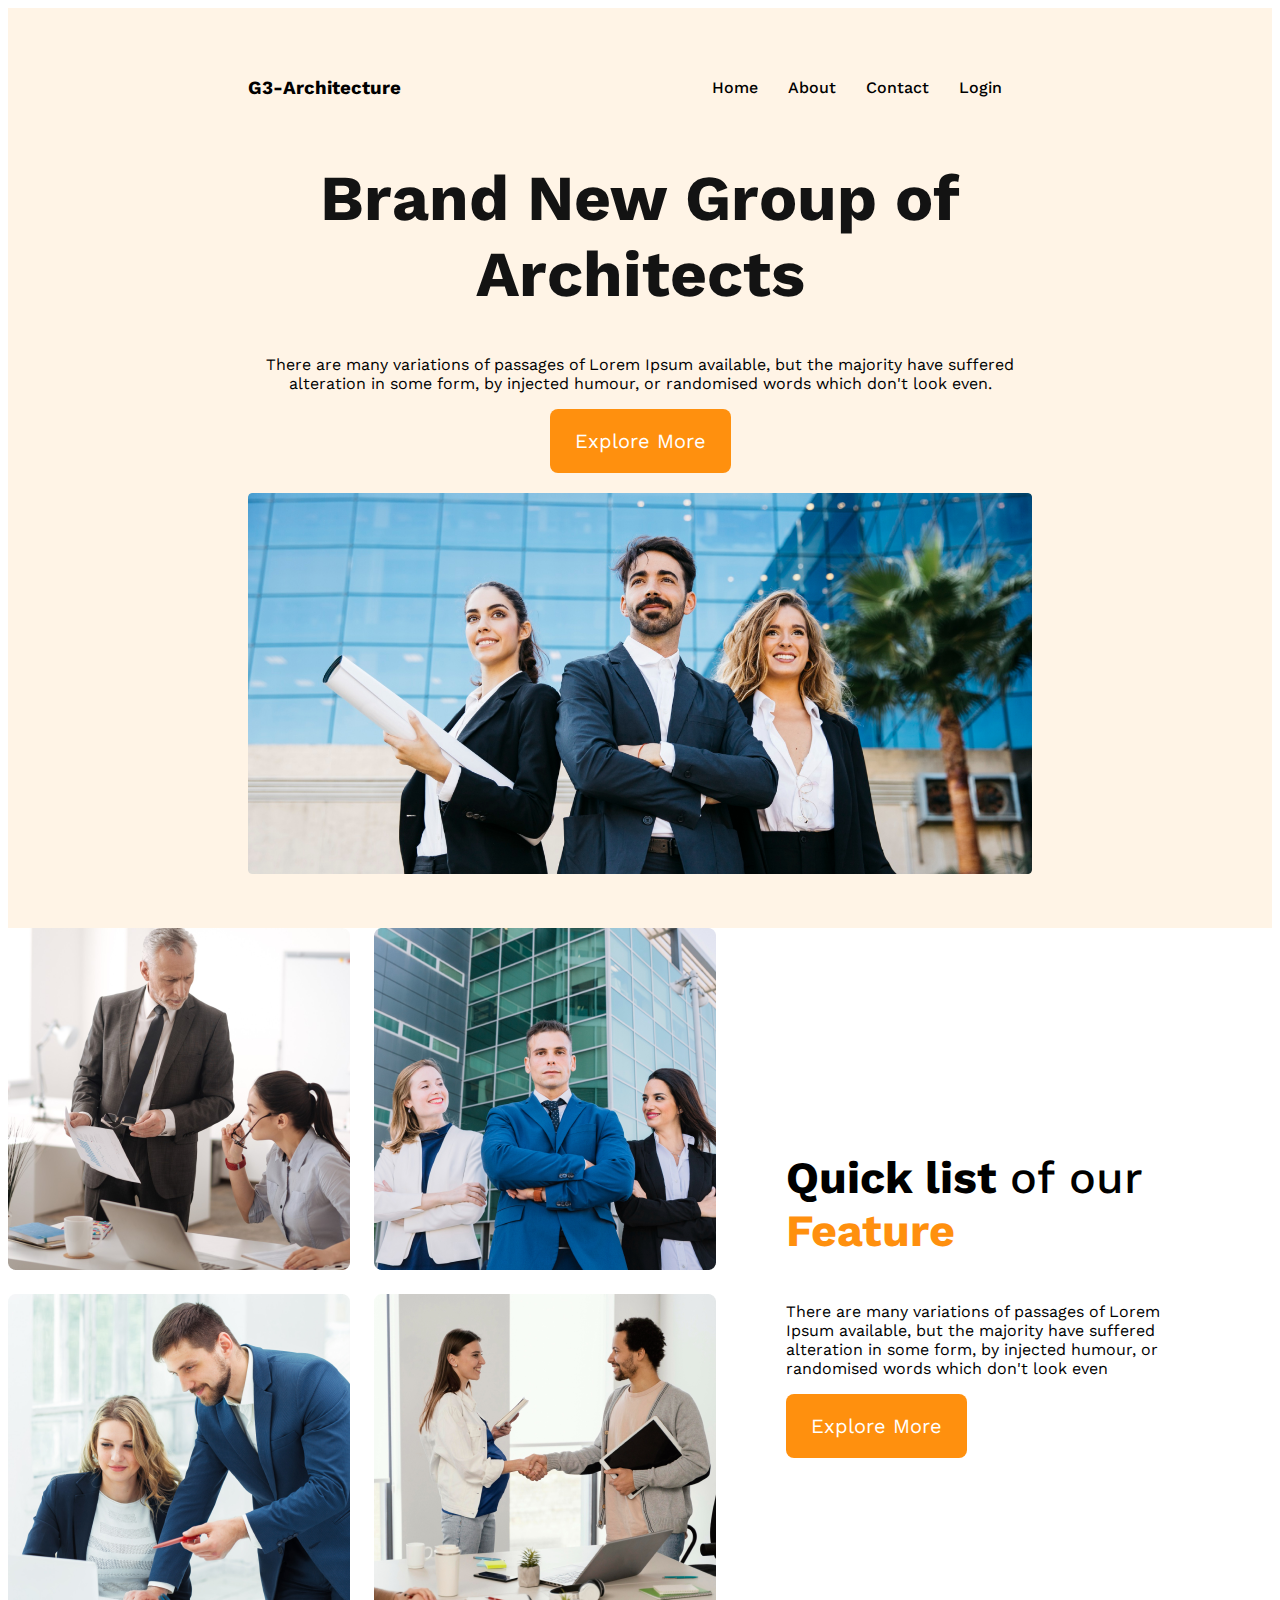
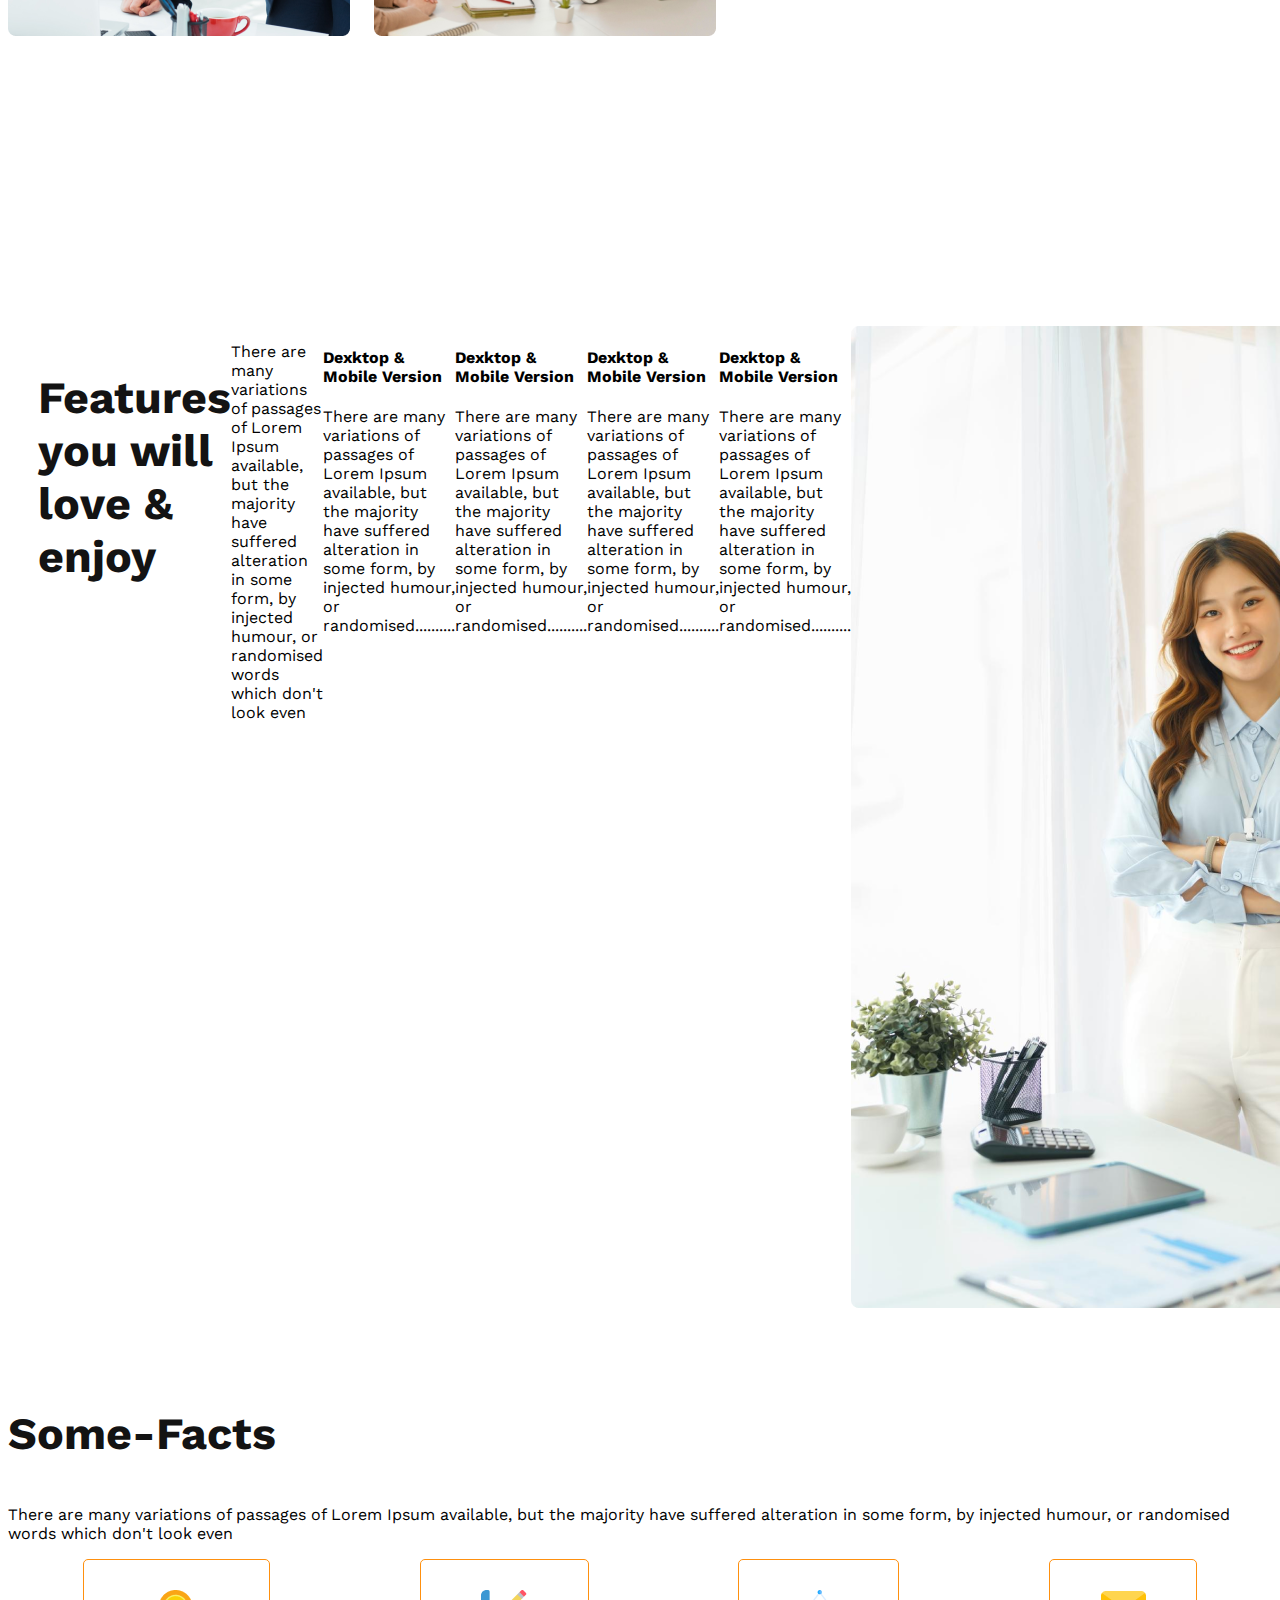
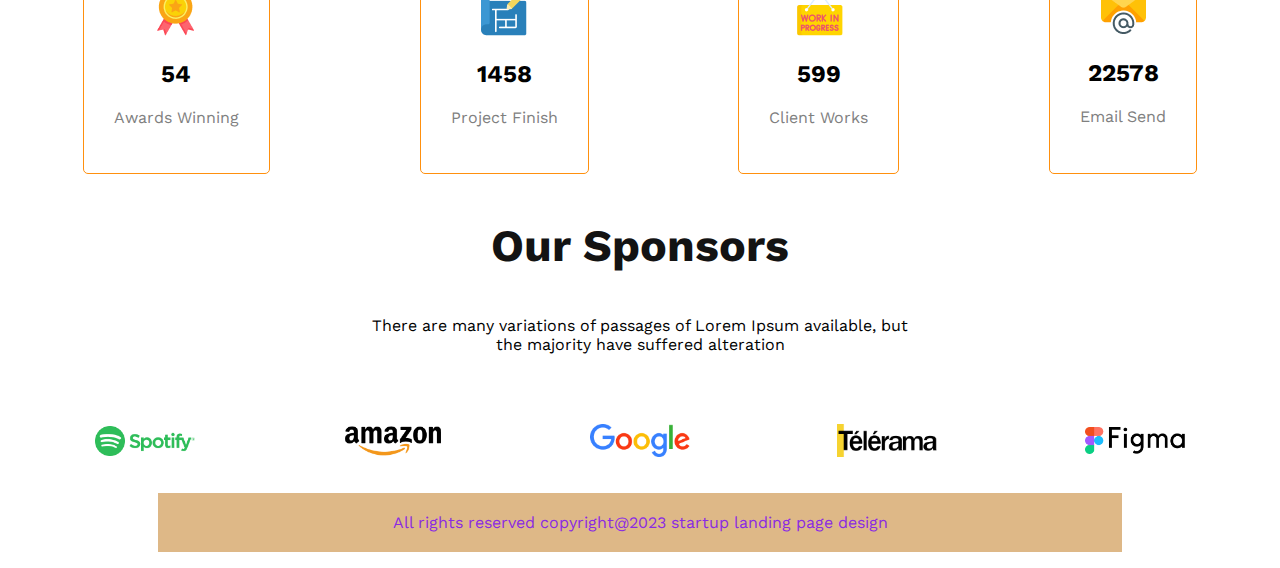
<file: index.html>
<!DOCTYPE html>
<html lang="en">

<head>
  <meta charset="UTF-8">
  <meta name="viewport" content="width=device-width, initial-scale=1.0">
  <title>G3-Architecture</title>
  <link rel="stylesheet" href="style.css">
</head>

<body>
  <header> <!----headern  starting  -->
    <nav>
      <h3 class="nav-title">G3-Architecture</h3>
      <ul>
        <li> <a href=""></a> Home</li>
        <li><a href=""></a> About</li>
        <li> <a href=""></a> Contact</li>
        <li> <a href=""></a> Login</li>
      </ul>
    </nav>
    <div class="banner">
      <div class="banner-content">
        <h1 class="banner-title">Brand New
          Group of Architects </h1>
        <p class="banner-description"> There are many variations of passages of Lorem Ipsum available, but the majority
          have suffered alteration in some form, by injected humour, or randomised words which don't look even.</p>
        <button class="btn-primary"> Explore More</button>
      </div>
      <img class="banner-img" src="images/banner.png" alt="">
    </div>
  </header>
  <!-----header end------>

  <main>

    <!--------teams section start -->
    <section class="teams-container">
      <div class="teams-img-container">
        <img src="images/team1.png" alt="">
        <img src="images/team2.png" alt="">
        <img src="images/team3.png" alt="">
        <img src="images/team4.png" alt="">
      </div>
      <div class="teams-content">
        <h3 class="teams-title"><span class="quick-list">Quick list</span> <span class="of-our"> of our</span> <span
            class="feature">Feature</span></h3>
        <p class="teams-description"> There are many variations of passages of Lorem Ipsum available,
          but the majority have suffered alteration in some form, by injected humour, or randomised words which don't
          look even</p>
        <button class="btn-primary">Explore More</button>
      </div>
    </section>

    <!------features sections-->
    <section class="features">
      <div class="features">
        <div class="features-content">
          <h3 class="section-title">Features you will love & enjoy</h3>
          <p class="text-light-grey"> There are many variations of passages of Lorem Ipsum available, but the <br>
            majority have suffered alteration in some form, by injected humour, or <br>
            randomised words which don't look even</p>
          <div class="card">
            <h4>Dexktop & Mobile Version</h4>
            <p class="text-light-grey">There are many variations of passages of Lorem Ipsum available,
              but the majority have suffered alteration in some form, by
              injected humour, or randomised..........</p>
          </div>


          <div class="card">
            <h4>Dexktop & Mobile Version</h4>
            <p class="text-light-grey">There are many variations of passages of Lorem Ipsum available,
              but the majority have suffered alteration in some form, by
              injected humour, or randomised..........</p>
          </div>


          <div class="card">
            <h4>Dexktop & Mobile Version</h4>
            <p class="text-light-grey">There are many variations of passages of Lorem Ipsum available,
              but the majority have suffered alteration in some form, by
              injected humour, or randomised..........</p>
          </div>


          <div class="card">
            <h4>Dexktop & Mobile Version</h4>
            <p class="text-light-grey">There are many variations of passages of Lorem Ipsum available,
              but the majority have suffered alteration in some form, by
              injected humour, or randomised..........</p>
          </div>

          <div class="features-img">
            <img src="images/architect.png" alt="">
          </div>

        </div>
      </div>
    </section>


    <!------facts section-->
    <section class="facts">
      <h3 class="section-title"> Some-Facts </h3>
      <p class="text-title-grey">There are many variations of passages of Lorem Ipsum available, but the
        majority have suffered alteration in some form, by injected humour, or
        randomised words which don't look even</p>

      <div class="facts-card-container">
        <div class="card">
          <img src="images/icons/ribon.png" alt="">
          <h2 class="card_stats">54</h2>
          <p class="card-title">Awards Winning</p>
        </div>
        <div class="card">
          <img src="images/icons/projects.png" alt="">
          <h2 class="card_stats">1458</h2>
          <p class="card-title">Project Finish</p>
        </div>
        <div class="card">
          <img src="images/icons/customers.png" alt="">
          <h2 class="card_stats">599</h2>
          <p class="card-title">Client Works</p>
        </div>
        <div class="card">
          <img src="images/icons/email.png" alt="">
          <h2 class="card_stats">22578</h2>
          <p class="card-title">Email Send</p>
        </div>


      </div>

    </section>

    <section class="sponsors">

      <h3 class="section-title">Our Sponsors</h3>
      <p class="text-light-grey">There are many variations of passages of Lorem Ipsum available, but <br>
        the majority have suffered alteration </p>

      <div class="sponsors-img-container">

        <img src="images/sponsors/spotify.png" alt="">
        <img src="images/sponsors/amazon.png" alt="">
        <img src="images/sponsors/google.png" alt="">
        <img src="images/sponsors/telerama.png" alt="">
        <img src="images/sponsors/figma.png" alt="">
      </div>

    </section>

  </main>

</body>

<footer>
  <p class="footer">All rights reserved copyright@2023 startup landing page design</p>
</footer>

</html>
</file>
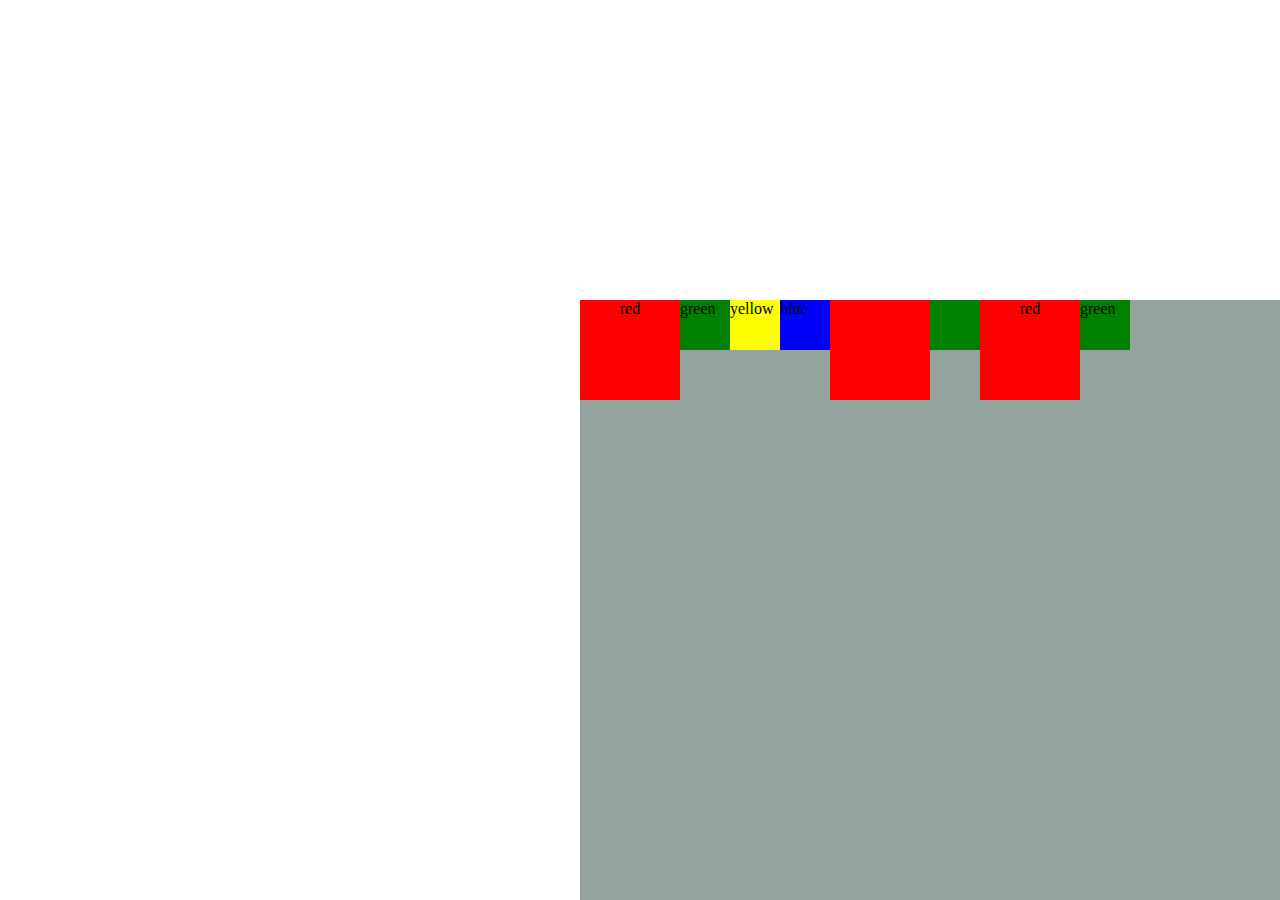
<file: grid.html>
<!DOCTYPE html>
<html lang="en">

<head>
  <meta charset="UTF-8">
  <meta name="viewport" content="width=device-width, initial-scale=1.0">
  <title>Document</title>
  <style>
    .container {
      background-color: rgb(148, 163, 158);
      height: 600px;
      width: 700px;
      display: flex;
      position: absolute;
      bottom: 0;
      right: 0;
    }


    .red {
      background-color: red;
      height: 100px;
      width: 100px;
      align-items: center;
      text-align: center;
      justify-content: center;
    }

    .green {
      background-color: green;
      height: 50px;
      width: 50px;
    }

    .yellow {
      background-color: yellow;
      height: 50px;
      width: 50px;
    }

    .blue {
      background-color: blue;
      height: 50px;
      width: 50px;
    }

    .violet {
      background-color: blueviolet;
      height: 50px;
      width: 50px;
    }
  </style>
</head>

<body>
  <div class="container">
    <div class="box red">red</div>
    <div class="box green">green</div>
    <div class="box yellow">yellow</div>
    <div class="box blue">blue</div>
    <div class="box red"></div>
    <div class="box green"></div>
    <div class="box red">red</div>
    <div class="box green">green</div>



  </div>

</body>

</html>
</file>
<file: style.css>
@import url('https://fonts.googleapis.com/css2?family=Open+Sans:wght@800&family=Work+Sans:ital,wght@0,400;0,600;0,800;1,700&display=swap');

* {
  font-family: 'Lato', sans-serif;
  font-family: 'Open Sans', sans-serif;
  font-family: 'Work Sans', sans-serif;

}


.btn-primary {
  border-radius: 8px;
  color: #fff;
  font-size: 1.25rem;
  background: #ff900e;
  padding: 20px 25px;
  cursor: pointer;
  border: 0;
}

.section-title {
  font-size: 2.8rem;
  font-weight: 700;
  color: #131313;
}


/*header,,,,, */
header {
  background: rgba(255, 144, 14, 0.10);
  padding: 50px 240px;
}

nav {
  display: flex;
  justify-content: space-between;
  align-items: center;
}

nav>ul {
  display: flex;
}

nav li {
  list-style: none;
  margin-right: 30px;
  font-weight: 500;
  font-size: 1rem;

}

nav li a {
  text-decoration: none;
  color: #424242;
}


/* banner style  */

.banner-content {
  max-width: 800px;
  text-align: center;
  margin: 0 auto;
}

.banner-title {
  font-size: 4rem;
  font-weight: 700;
  color: #131313;
}

.banner-img {
  padding-top: 20px;
  width: 100%;
}

/*-------main styles --------*/

main {
  max-width: 1400px;
  margin: 0 auto;
}

.teams-container {

  display: flex;
  align-items: center;
}


.teams-img-container {

  display: grid;
  grid-template-columns: repeat(2, 1fr);
  gap: 1.5rem;
}

.teams-content {
  padding-left: 70px;
  padding-right: 70px;
}

.teams-title {
  font-size: 2.8rem;
}

/*
.teams-title .quick-list {
  font-weight: 500;
}*/

.of-our {
  font-weight: 500;
}



.teams-title .feature {
  color: #ff900e;
  font-weight: 700;
}

/*........facts cards.........*/

.features {
  display: flex;
  margin-top: 130px;
  gap: 100px;
}

.features-content {
  display: flex;
  padding: 30px;
  margin-bottom: 20px;
  border-radius: 8px;
  background-color: white;
}



/*-----facts section  ---*/


.facts-card-container {
  display: flex;
  justify-content: space-around;

}

.card-title {
  color: grey;
}

.facts-card-container .card {
  border-radius: 5px;
  border: 1px solid #ff900e;
  text-align: center;
  padding: 30px;
}

.facts-card-container .card-stats {
  font-size: 2.8rem;
  color: #424242;
  margin: 10px;
}


/* /*responsive media queries  * */
@media screen and (max-width: 576px) {
  .header {
    padding: 20px;
  }

  nav,
  .teams-container,
  .features,
  .facts-card-container {
    flex-direction: column;
  }

  .teams-img-container {
    grid-template-columns: 1fr;
  }

  .teams-content,
  .facts-card-container {
    padding-left: 20px;
    padding-right: 20px;
  }

  .facts-card-container {
    gap: 20px;
  }
}

/*   ---  sponsors section  */

.sponsors {
  text-align: center;
}

.sponsors-img-container {
  display: flex;
  justify-content: space-evenly;
  align-items: center;
  margin-top: 50px;
  gap: 40px;
}

.sponsors-img-container img {
  width: 100px;
  padding: 20px;
}

.footer {
  background-color: burlywood;
  width: auto;
  color: blueviolet;
  text-align: center;
  justify-content: center;
  align-items: center;
  font-size: 16px;
  padding: 20px;
  margin-left: 150px;
  margin-right: 150px;


}


/* /*responsive media queries for medium devices  * */
@media screen and (min-width: 576px) and (max-width: 960px) {
  .header {
    padding: 50px;
  }

  nav {
    flex-direction: column;
  }
}
</file>
